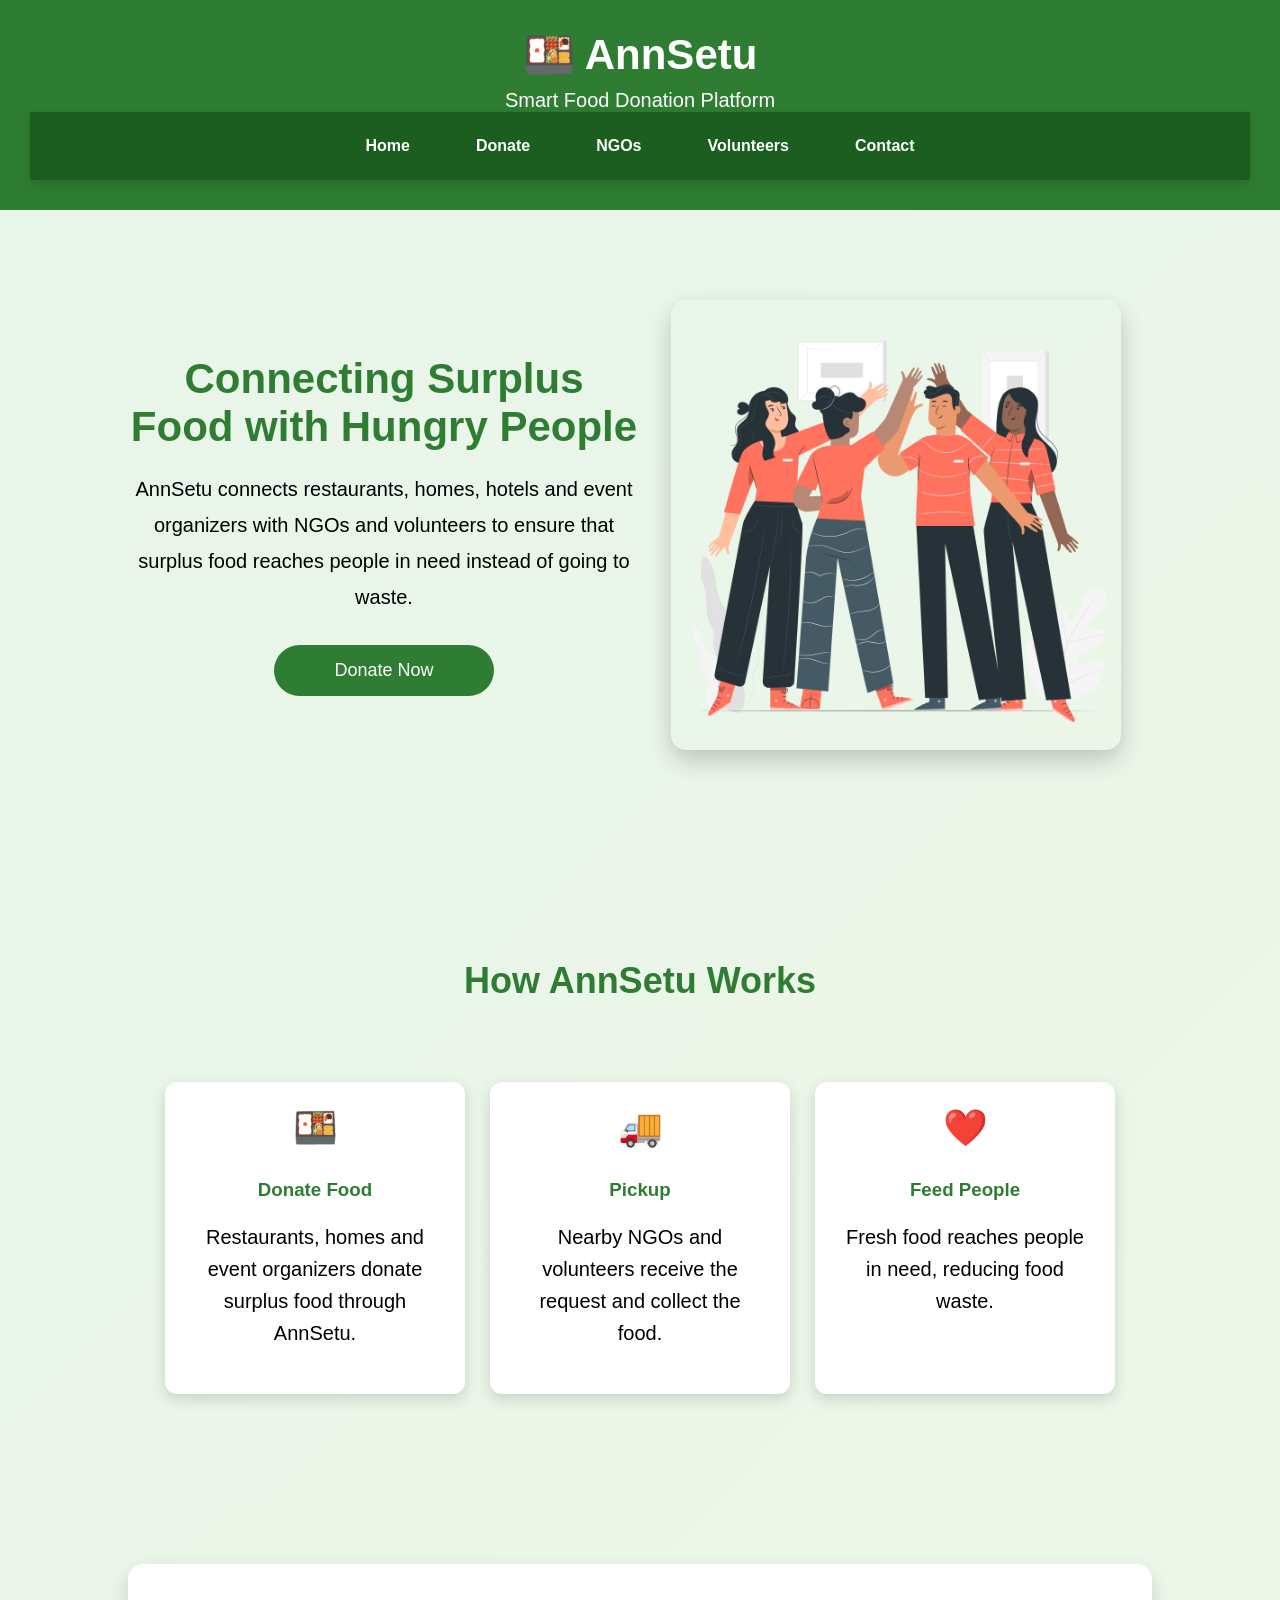
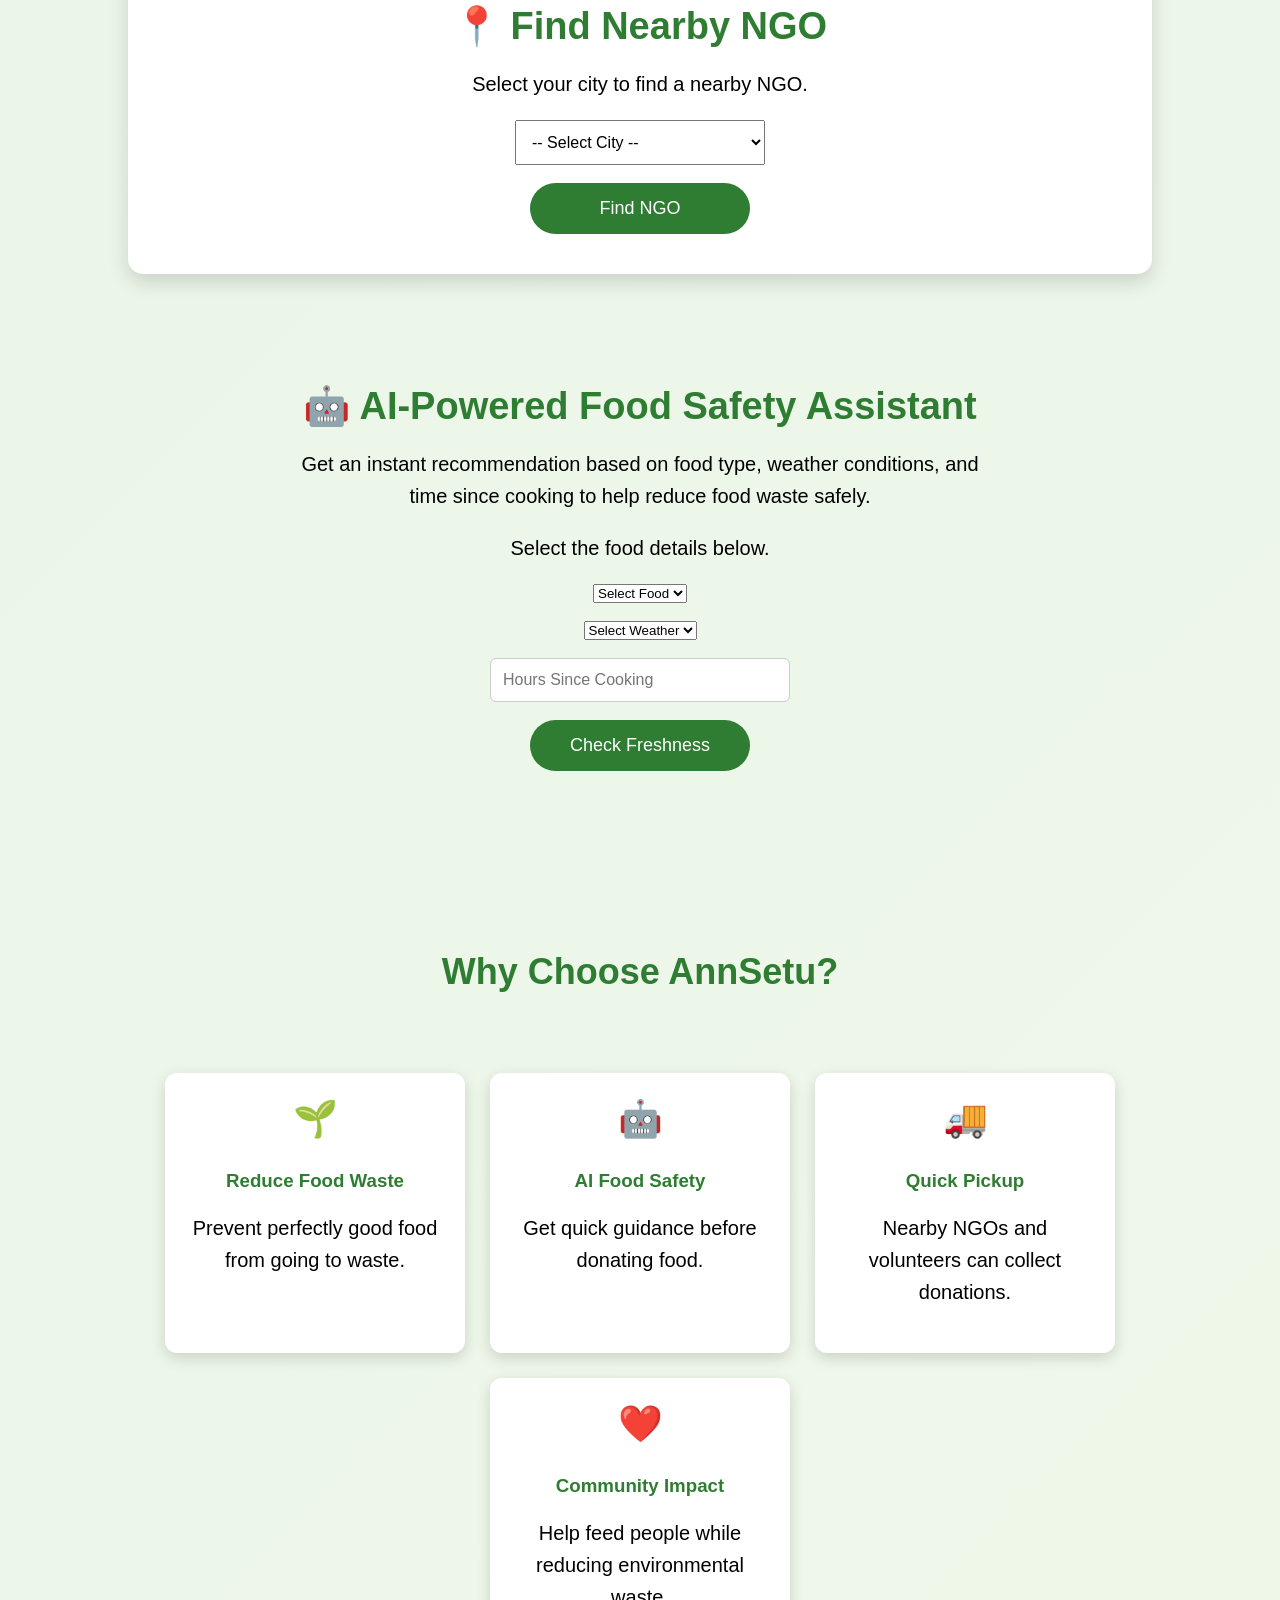
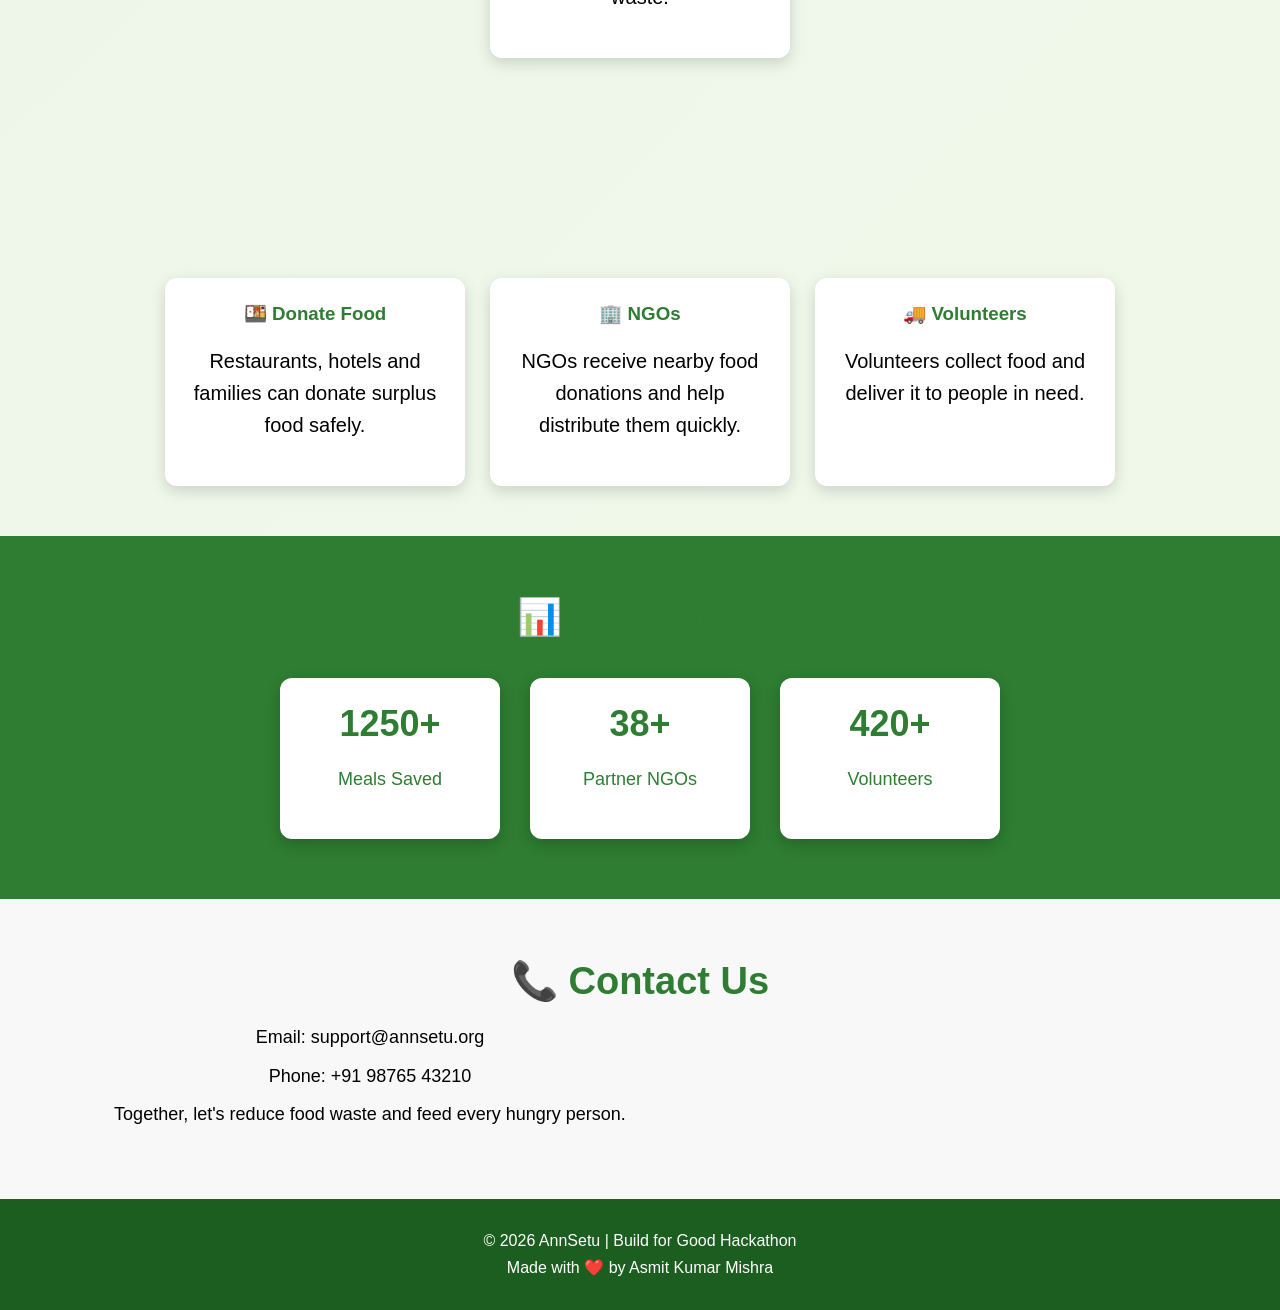
<file: index.html>
<!DOCTYPE html>
<html>
<head>
    <meta charset="UTF-8">
    <meta name="viewport" content="width=device-width, initial-scale=1.0">

    <title>AnnSetu | Smart Food Donation Platform</title>

    <link rel="stylesheet" href="style.css">
</head>

<body>

    <header>
    <h1>🍱 AnnSetu</h1>

    <p>Smart Food Donation Platform</p>

    <nav>
        <a href="#">Home</a>
        <a href="donate.html">Donate</a>
        <a href="ngo.html">NGOs</a>
        <a href="volunteer.html">Volunteers</a>
        <a href="contact.html">Contact</a>
    </nav>
</header>

<section class="hero">

    <div class="hero-text">

        <h2>Connecting Surplus Food with Hungry People</h2>

        <p>
            AnnSetu connects restaurants, homes, hotels and event organizers
            with NGOs and volunteers to ensure that surplus food reaches
            people in need instead of going to waste.
        </p>

        <button class="btn" onclick="donateFood()">
        Donate Now
        </button>

    </div>

    <div class="hero-image-container">

        <img src="food donation.png" alt="Food Donation" class="hero-image">

    </div>

</section>
<section class="how-it-works">

    <h2>How AnnSetu Works</h2>

    <div class="features">

        <div class="card">
            <h2>🍱</h2>
            <h3>Donate Food</h3>
            <p>
                Restaurants, homes and event organizers
                donate surplus food through AnnSetu.
            </p>
        </div>

        <div class="card">
            <h2>🚚</h2>
            <h3>Pickup</h3>
            <p>
                Nearby NGOs and volunteers receive the request
                and collect the food.
            </p>
        </div>

        <div class="card">
            <h2>❤️</h2>
            <h3>Feed People</h3>
            <p>
                Fresh food reaches people in need,
                reducing food waste.
            </p>
        </div>

    </div>

</section>
<section class="finder">

    <h2>📍 Find Nearby NGO</h2>

    <p>Select your city to find a nearby NGO.</p>

    <select id="city">
        <option value="">-- Select City --</option>
        <option>Aurangabad</option>
        <option>Patna</option>
        <option>Ranchi</option>
        <option>Kolkata</option>
    </select>

    <br><br>

    <button class="btn" onclick="findNGO()">
        Find NGO
    </button>

    <h3 id="ngoResult"></h3>

</section>
<section class="ai-checker">

    <h2> 🤖 AI-Powered Food Safety Assistant</h2>
    <p>
Get an instant recommendation based on food type, weather conditions,
and time since cooking to help reduce food waste safely.
</p>

    <p>Select the food details below.</p>

    <select id="foodType">
        <option value="">Select Food</option>
        <option value="Rice">Rice</option>
        <option value="Roti">Roti</option>
        <option value="Dal">Dal</option>
        <option value="Vegetables">Vegetables</option>
    </select>

    <br><br>

    <select id="weather">
        <option value="">Select Weather</option>
        <option value="Hot">Hot</option>
        <option value="Normal">Normal</option>
        <option value="Cold">Cold</option>
    </select>

    <br><br>

    <input type="number" id="hours" placeholder="Hours Since Cooking">

    <br><br>

    <button class="btn" onclick="checkFood()">
        Check Freshness
    </button>

    <h3 id="result"></h3>

</section>

<section class="why">

    <h2>Why Choose AnnSetu?</h2>

    <div class="features">

        <div class="card">
            <h2>🌱</h2>
            <h3>Reduce Food Waste</h3>
            <p>Prevent perfectly good food from going to waste.</p>
        </div>

        <div class="card">
            <h2>🤖</h2>
            <h3>AI Food Safety</h3>
            <p>Get quick guidance before donating food.</p>
        </div>

        <div class="card">
            <h2>🚚</h2>
            <h3>Quick Pickup</h3>
            <p>Nearby NGOs and volunteers can collect donations.</p>
        </div>

        <div class="card">
            <h2>❤️</h2>
            <h3>Community Impact</h3>
            <p>Help feed people while reducing environmental waste.</p>
        </div>

    </div>

</section>


<section class="features">

    <div class="card">
        <h3>🍱 Donate Food</h3>
        <p>
            Restaurants, hotels and families can donate
            surplus food safely.
        </p>
    </div>

    <div class="card">
        <h3>🏢 NGOs</h3>
        <p>
            NGOs receive nearby food donations and help
            distribute them quickly.
        </p>
    </div>

    <div class="card">
        <h3>🚚 Volunteers</h3>
        <p>
            Volunteers collect food and deliver it to
            people in need.
        </p>
    </div>

</section>
<section class="impact">

    <h2>📊 Our Impact</h2>

    <div class="impact-container">

        <div class="impact-card">
            <h3>1250+</h3>
            <p>Meals Saved</p>
        </div>

        <div class="impact-card">
            <h3>38+</h3>
            <p>Partner NGOs</p>
        </div>

        <div class="impact-card">
            <h3>420+</h3>
            <p>Volunteers</p>
        </div>

    </div>

</section>
<section class="contact">

    <h2>📞 Contact Us</h2>

    <p>Email: support@annsetu.org</p>

    <p>Phone: +91 98765 43210</p>

    <p>Together, let's reduce food waste and feed every hungry person.</p>

</section>

<footer>

    <p>© 2026 AnnSetu | Build for Good Hackathon</p>

    <p>Made with ❤️ by Asmit Kumar Mishra</p>

</footer>

<script src="script.js"></script>

</body>
</html>
</file>
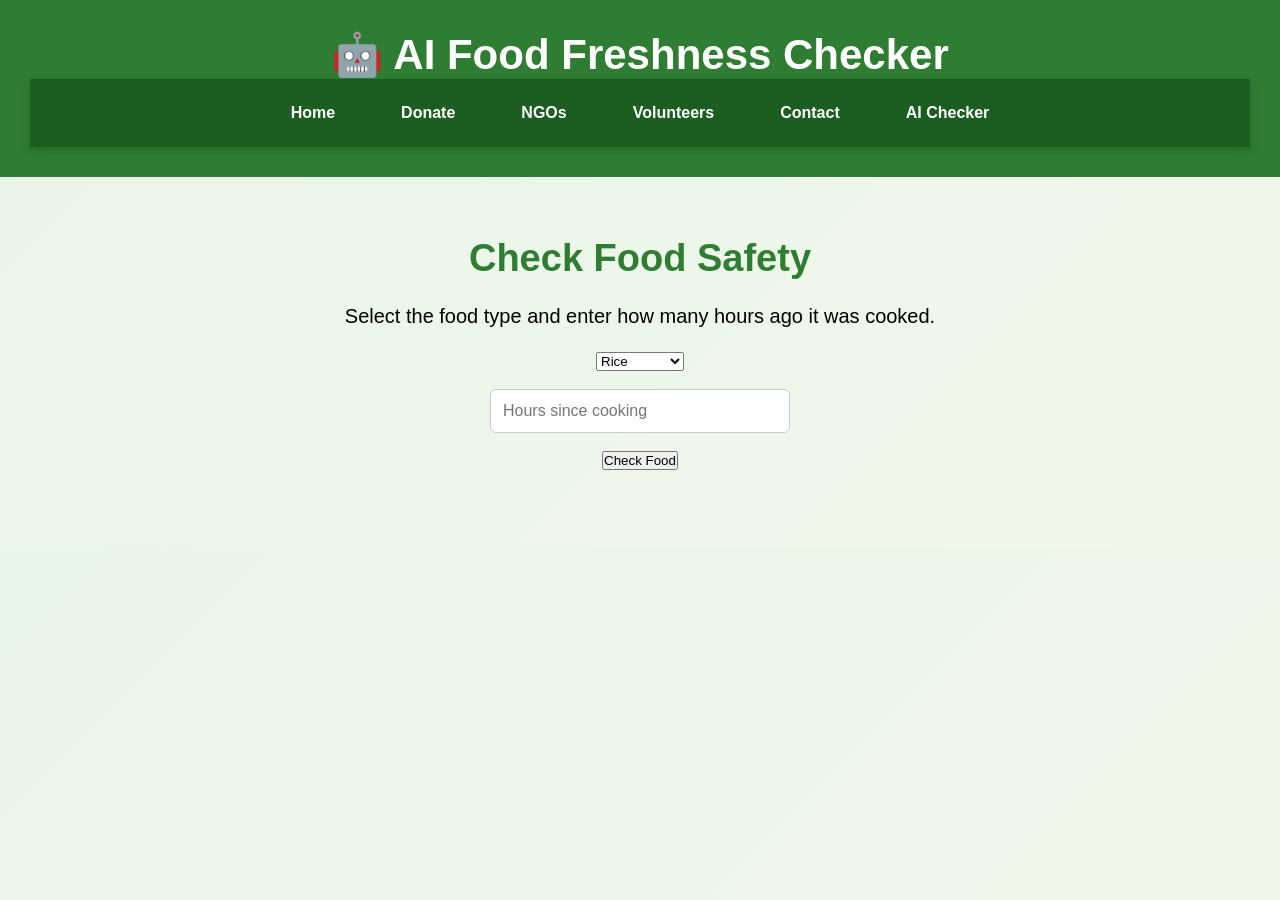
<file: ai.html>
<!DOCTYPE html>
<html lang="en">
<head>
    <meta charset="UTF-8">
    <meta name="viewport" content="width=device-width, initial-scale=1.0">
    <title>AI Food Freshness Checker | AnnSetu</title>
    <link rel="stylesheet" href="style.css">
</head>

<body>

<header>
    <h1>🤖 AI Food Freshness Checker</h1>

    <nav>
        <a href="index.html">Home</a>
        <a href="donate.html">Donate</a>
        <a href="ngo.html">NGOs</a>
        <a href="volunteer.html">Volunteers</a>
        <a href="contact.html">Contact</a>
        <a href="ai.html">AI Checker</a>
    </nav>
</header>

<section>

<h2>Check Food Safety</h2>

<p>Select the food type and enter how many hours ago it was cooked.</p>

<select id="food">
    <option>Rice</option>
    <option>Dal</option>
    <option>Vegetables</option>
    <option>Roti</option>
</select>

<br><br>

<input type="number" id="hours" placeholder="Hours since cooking">

<br><br>

<button onclick="checkFood()">
Check Food
</button>

<h2 id="result"></h2>

</section>

<script src="script.js"></script>

</body>
</html>
</file>
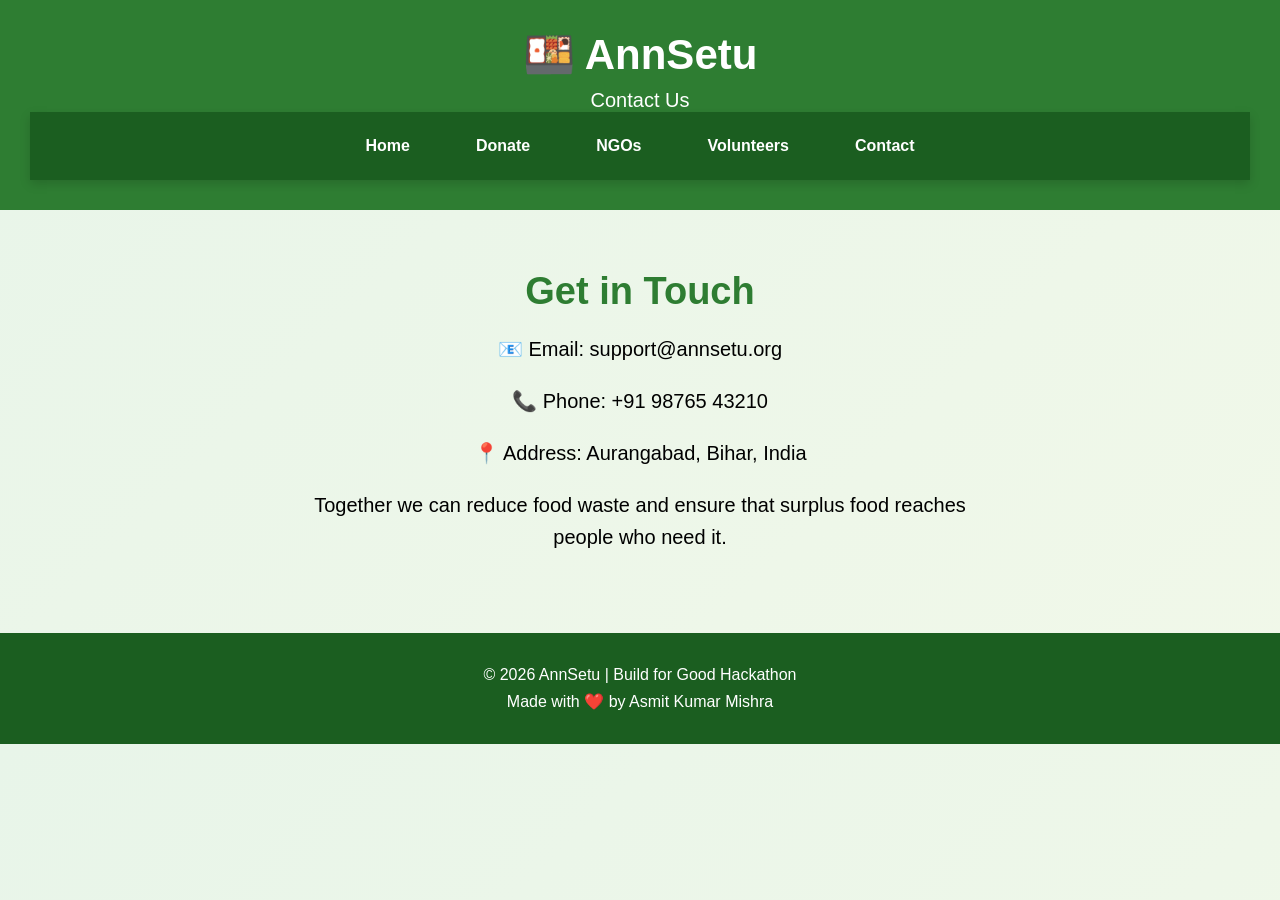
<file: contact.html>
<!DOCTYPE html>
<html lang="en">

<head>
    <meta charset="UTF-8">
    <meta name="viewport" content="width=device-width, initial-scale=1.0">
    <title>Contact | AnnSetu</title>
    <link rel="stylesheet" href="style.css">
</head>

<body>

<header>
    <h1>🍱 AnnSetu</h1>
    <p>Contact Us</p>

    <nav>
        <a href="index.html">Home</a>
        <a href="donate.html">Donate</a>
        <a href="ngo.html">NGOs</a>
        <a href="volunteer.html">Volunteers</a>
        <a href="contact.html">Contact</a>
    </nav>
</header>

<section>

<h2>Get in Touch</h2>

<p>📧 Email: support@annsetu.org</p>

<p>📞 Phone: +91 98765 43210</p>

<p>📍 Address: Aurangabad, Bihar, India</p>

<p>
Together we can reduce food waste and ensure that surplus food reaches people who need it.
</p>

</section>

<footer>
<p>© 2026 AnnSetu | Build for Good Hackathon</p>
<p>Made with ❤️ by Asmit Kumar Mishra</p>
</footer>

</body>

</html>
</file>
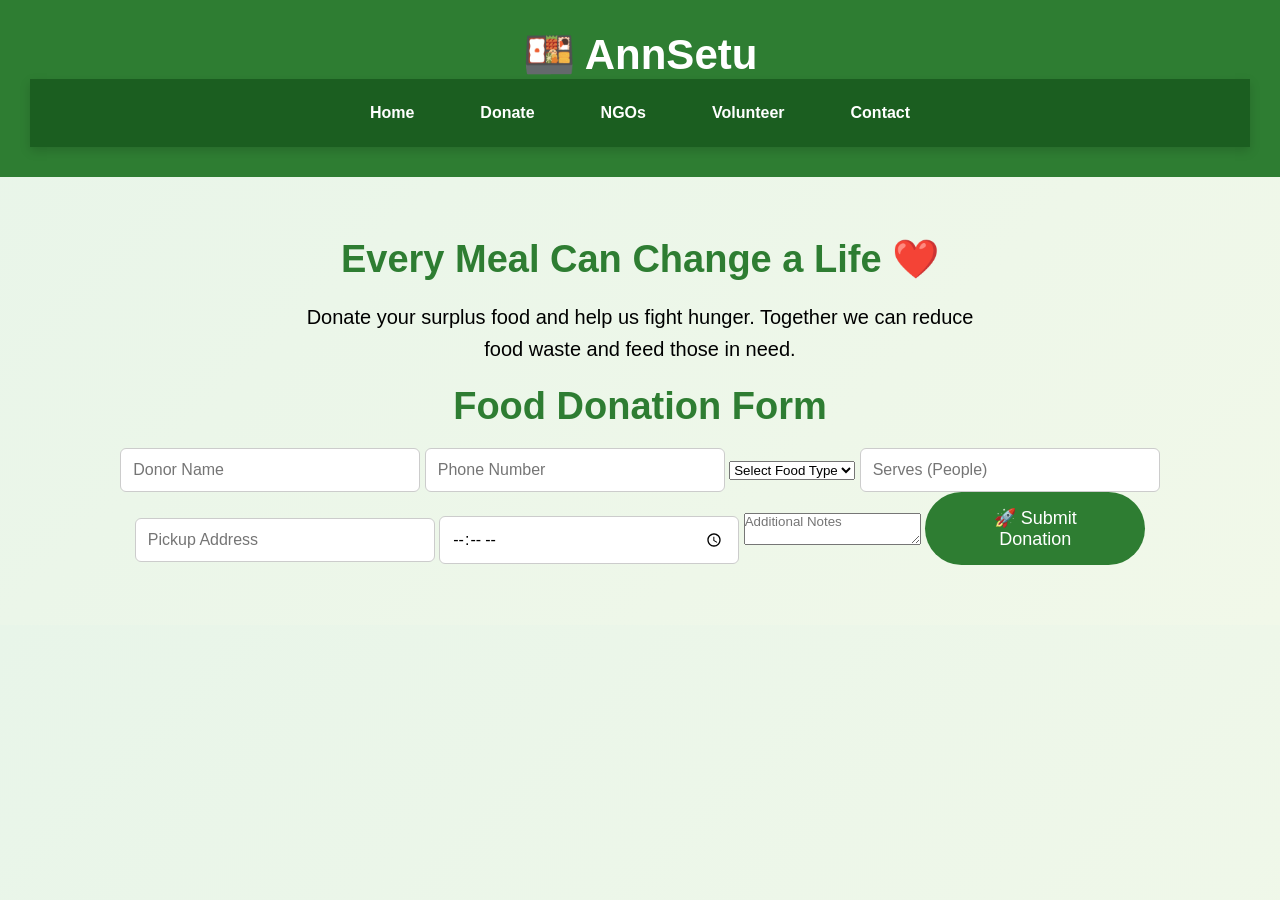
<file: donate.html>
<!DOCTYPE html>
<html lang="en">
<head>
    <meta charset="UTF-8">
    <meta name="viewport" content="width=device-width, initial-scale=1.0">
    <title>Donate Food | AnnSetu</title>

    <link rel="stylesheet" href="style.css">
</head>

<body>

<header>
    <h1>🍱 AnnSetu</h1>

    <nav>
        <a href="index.html">Home</a>
        <a href="donate.html">Donate</a>
        <a href="ngo.html">NGOs</a>
        <a href="volunteer.html">Volunteer</a>
        <a href="contact.html">Contact</a>
    </nav>
</header>

<section class="donate-page">

    <div class="donate-left">

        

        <h2>Every Meal Can Change a Life ❤️</h2>

        <p>
            Donate your surplus food and help us fight hunger.
            Together we can reduce food waste and feed those in need.
        </p>

    </div>

    <div class="donate-right">

        <h2>Food Donation Form</h2>

        <input type="text" placeholder="Donor Name">

        <input type="tel" placeholder="Phone Number">

        <select>
            <option>Select Food Type</option>
            <option>Rice</option>
            <option>Dal</option>
            <option>Roti</option>
            <option>Vegetables</option>
            <option>Mixed Meal</option>
        </select>

        <input type="number" placeholder="Serves (People)">

        <input type="text" placeholder="Pickup Address">

        <input type="time">

        <textarea placeholder="Additional Notes"></textarea>

        <button class="btn" onclick="submitDonation()">
            🚀 Submit Donation
        </button>

        <div id="successMessage"></div>

<div id="tracker" style="display:none;">

    <h2>🚚 Donation Tracking</h2>
    <div class="progress-container">
    <div id="progressBar"></div>
</div>

    <div class="track-step">✅ Donation Request Received</div>

    <div class="track-step">🏢 NGO Assigned</div>

    <div class="track-step">🚚 Volunteer On The Way</div>

    <div class="track-step">❤️ Food Delivered</div>

</div>

    </div>

</section>

<script src="script.js"></script>

</body>
</html>
</file>
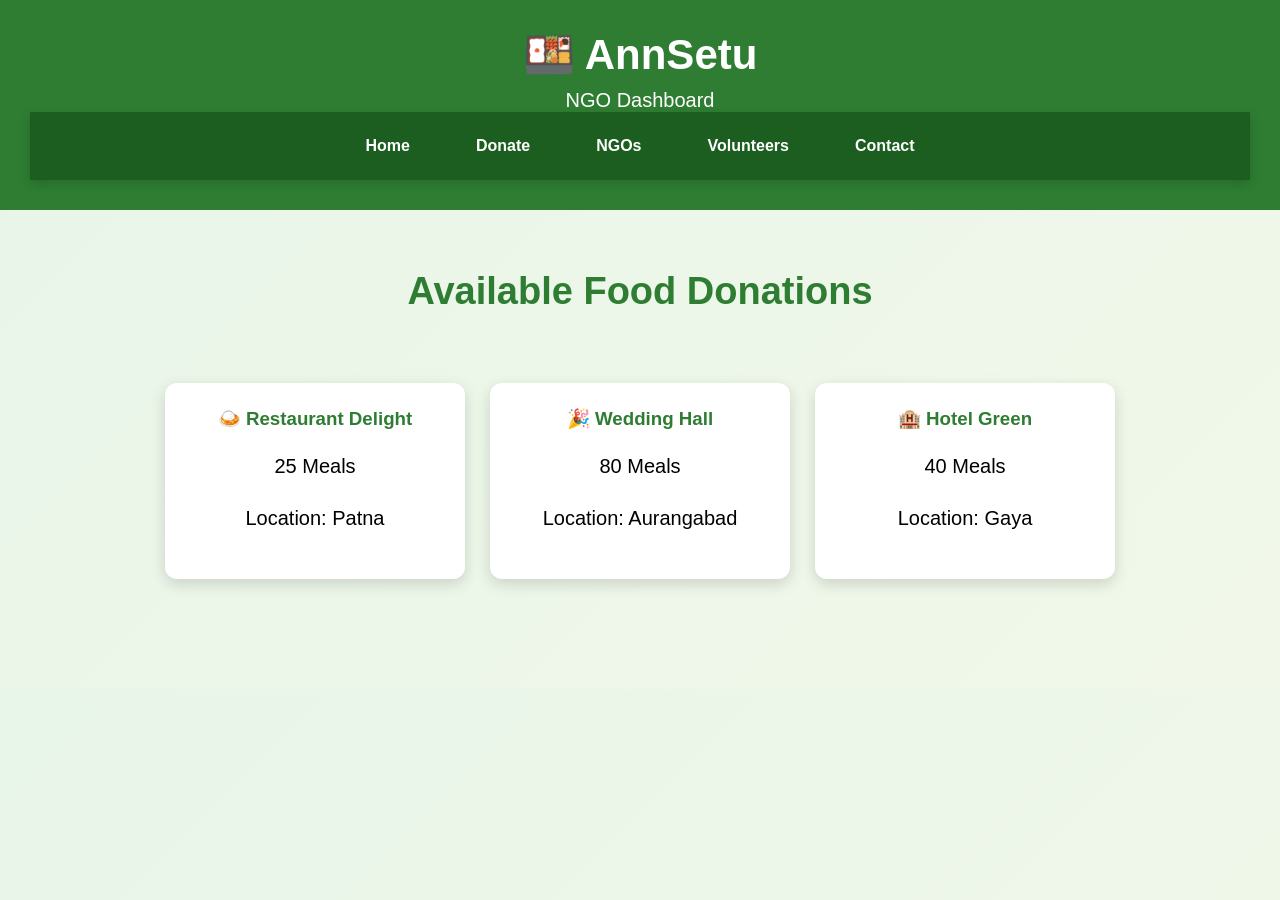
<file: ngo.html>
<!DOCTYPE html>
<html lang="en">

<head>
    <meta charset="UTF-8">
    <meta name="viewport" content="width=device-width, initial-scale=1.0">
    <title>NGO Dashboard | AnnSetu</title>
    <link rel="stylesheet" href="style.css">
</head>

<body>

<header>
    <h1>🍱 AnnSetu</h1>
    <p>NGO Dashboard</p>

    <nav>
        <a href="index.html">Home</a>
        <a href="donate.html">Donate</a>
        <a href="ngo.html">NGOs</a>
        <a href="volunteer.html">Volunteers</a>
        <a href="contact.html">Contact</a>
    </nav>
</header>

<section>

<h2>Available Food Donations</h2>

<div class="features">

<div class="card">
<h3>🍛 Restaurant Delight</h3>
<p>25 Meals</p>
<p>Location: Patna</p>
</div>

<div class="card">
<h3>🎉 Wedding Hall</h3>
<p>80 Meals</p>
<p>Location: Aurangabad</p>
</div>

<div class="card">
<h3>🏨 Hotel Green</h3>
<p>40 Meals</p>
<p>Location: Gaya</p>
</div>

</div>

</section>

<script src="script.js"></script>

</body>
</html>
</file>
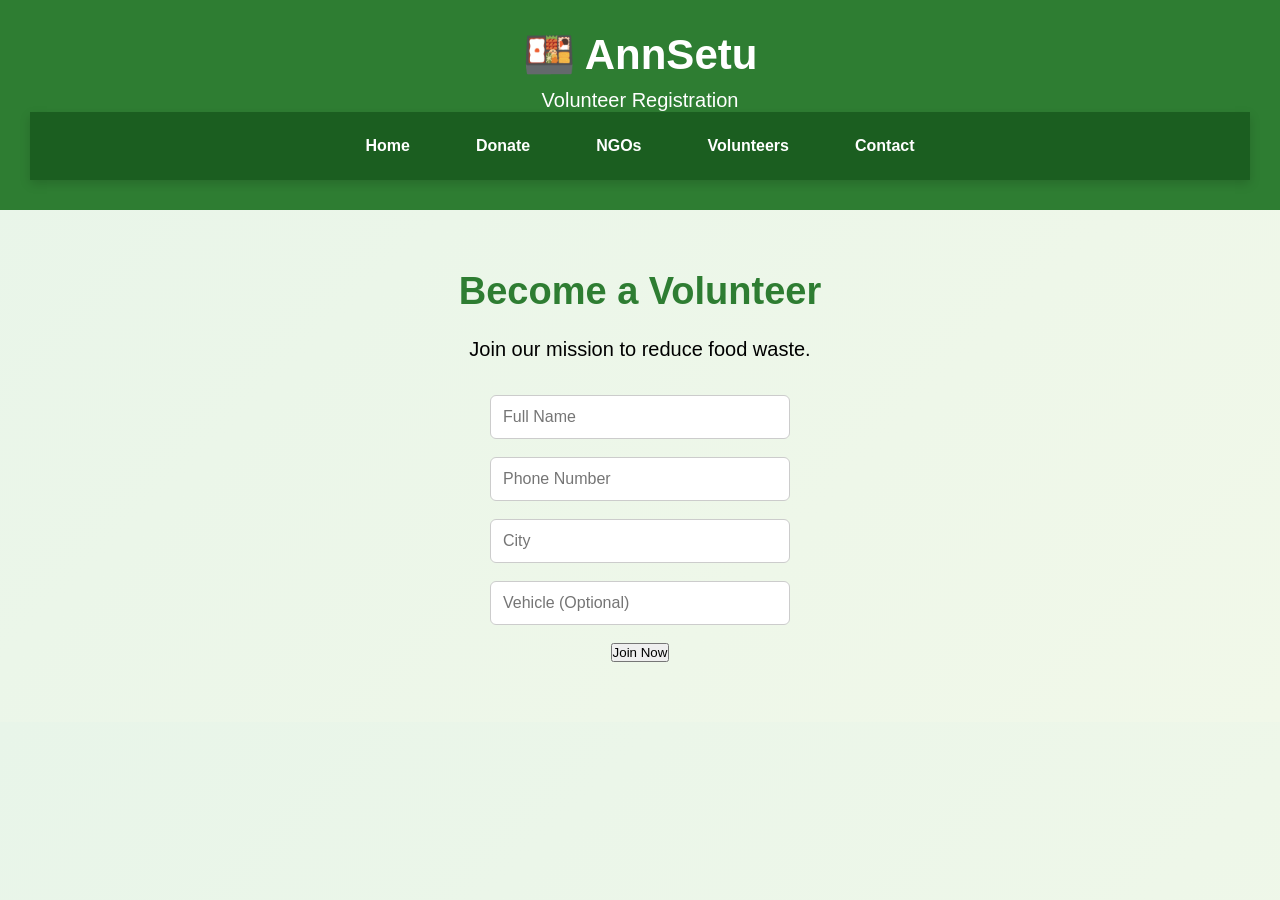
<file: volunteer.html>
<!DOCTYPE html>
<html lang="en">

<head>
    <meta charset="UTF-8">
    <meta name="viewport" content="width=device-width, initial-scale=1.0">
    <title>Volunteer | AnnSetu</title>
    <link rel="stylesheet" href="style.css">
</head>

<body>

<header>
    <h1>🍱 AnnSetu</h1>
    <p>Volunteer Registration</p>

    <nav>
        <a href="index.html">Home</a>
        <a href="donate.html">Donate</a>
        <a href="ngo.html">NGOs</a>
        <a href="volunteer.html">Volunteers</a>
        <a href="contact.html">Contact</a>
    </nav>
</header>

<section>

<h2>Become a Volunteer</h2>

<p>Join our mission to reduce food waste.</p>

<form>

<input type="text" placeholder="Full Name"><br><br>

<input type="tel" placeholder="Phone Number"><br><br>

<input type="text" placeholder="City"><br><br>

<input type="text" placeholder="Vehicle (Optional)"><br><br>

<button type="button" onclick="alert('Thank you for joining AnnSetu!')">
Join Now
</button>

</form>

</section>

<script src="script.js"></script>

</body>

</html>
</file>
<file: style.css>
html{
    scroll-behavior: smooth;
}



*{
    margin:0;
    padding:0;
    box-sizing:border-box;
    font-family:Arial, sans-serif;
}

body{
    background:linear-gradient(135deg,#E8F5E9,#F1F8E9);
    font-family:Arial,sans-serif;
}

header{
    background:#2E7D32;
    color:white;
    text-align:center;
    padding:30px;
}

header h1{
    font-size:42px;
}

header p{
    margin-top:10px;
    font-size:20px;
}

section{
    text-align:center;
    padding:60px 20px;
}

section h2{
    font-size:38px;
    color:#2E7D32;
    margin-bottom:20px;
}

section p{
    font-size:20px;
    max-width:700px;
    margin:20px auto;
    line-height:1.6;
}

.btn{
    background:#2E7D32;
    color:white;
    padding:15px 35px;
    border:none;
    border-radius:50px;
    font-size:18px;
    cursor:pointer;
    transition:0.3s;
}

.btn:hover{
    background:#1B5E20;
    transform:scale(1.08);
}

nav{
    background:#1B5E20;
    padding:15px 40px;
    display:flex;
    justify-content:center;
    align-items:center;
    gap:30px;

    position:sticky;
    top:0;
    z-index:1000;

    box-shadow:0 4px 10px rgba(0,0,0,0.15);
}

nav a{

    color:white;
    text-decoration:none;

    font-weight:bold;

    padding:10px 18px;

    border-radius:8px;

    transition:.3s;

}
nav a:hover{

    background:white;

    color:#1B5E20;

}

nav a:hover{
    color:#FFD54F;
}
.features{
    display:flex;
    justify-content:center;
    gap:25px;
    flex-wrap:wrap;
    padding:50px 20px;
}

.card{
    .card{
    transition:0.3s;
}

.card:hover{
    transform:translateY(-10px);
    box-shadow:0 15px 30px rgba(0,0,0,0.2);
}
    width:300px;
    background:white;
    padding:25px;
    border-radius:12px;
    box-shadow:0 5px 15px rgba(0,0,0,0.15);
    transition:0.3s;
}

.card:hover{
    transform:translateY(-8px);
}

.card h3{
    color:#2E7D32;
    margin-bottom:15px;
}

.card p{
    line-height:1.6;
}
.impact{
    background:#2E7D32;
    color:white;
    text-align:center;
    padding:60px 20px;
}

.impact h2{
    margin-bottom:40px;
    font-size:36px;
}

.impact-container{
    display:flex;
    justify-content:center;
    gap:30px;
    flex-wrap:wrap;
}

.impact-card{
    background:white;
    color:#2E7D32;
    width:220px;
    padding:25px;
    border-radius:12px;
    box-shadow:0 5px 15px rgba(0,0,0,0.2);
}

.impact-card h3{
    font-size:36px;
    margin-bottom:10px;
}

.impact-card p{
    font-size:18px;
}
.contact{
    text-align:center;
    padding:60px 20px;
    background:#f8f8f8;
}

.contact h2{
    color:#2E7D32;
    margin-bottom:20px;
}

.contact p{
    margin:10px 0;
    font-size:18px;
}

footer{
    background:#1B5E20;
    color:white;
    text-align:center;
    padding:25px;
}

footer p{
    margin:8px;
}
form{
    margin-top:30px;
}

input{
    width:300px;
    padding:12px;
    border:1px solid #ccc;
    border-radius:6px;
    font-size:16px;
}
.hero-image{
    display: block;
    width: 450px;
    max-width: 90%;
    margin: 30px auto;
    border-radius: 15px;
    box-shadow: 0px 8px 20px rgba(0,0,0,0.2);
}
.hero{
    display:flex;
    justify-content:space-between;
    align-items:center;
    padding:60px 10%;
    flex-wrap:wrap;
}

.hero-text{
    flex:1;
    min-width:300px;
}

.hero-text h2{
    font-size:42px;
    color:#2E7D32;
    margin-bottom:20px;
}

.hero-text p{
    font-size:20px;
    line-height:1.8;
    margin-bottom:30px;
}

.hero-image-container{
    flex:1;
    text-align:center;
    min-width:300px;
}

.hero-image{
    width:450px;
    max-width:100%;
    border-radius:15px;
    box-shadow:0 10px 25px rgba(0,0,0,0.2);
}
.hero{
    display:flex;
    justify-content:space-between;
    align-items:center;
    padding:60px 10%;
    flex-wrap:wrap;
}

.hero-text{
    flex:1;
    min-width:300px;
}

.hero-text h2{
    font-size:42px;
    color:#2E7D32;
    margin-bottom:20px;
}

.hero-text p{
    font-size:20px;
    line-height:1.8;
    margin-bottom:30px;
}

.hero-image-container{
    flex:1;
    text-align:center;
    min-width:300px;
}

.hero-image{
    width:450px;
    max-width:100%;
    border-radius:15px;
    box-shadow:0 10px 25px rgba(0,0,0,0.2);
}
.finder{
    width:80%;
    margin:50px auto;
    text-align:center;
    padding:40px;
    background:white;
    border-radius:15px;
    box-shadow:0 8px 20px rgba(0,0,0,0.15);
}

.finder select{
    padding:12px;
    font-size:16px;
    width:250px;
}
.how-it-works{
    width:90%;
    margin:60px auto;
    text-align:center;
}

.how-it-works h2{
    color:#2E7D32;
    margin-bottom:30px;
    font-size:36px;
}

  
.donate-form{
    width:60%;
    margin:60px auto;
    background:white;
    padding:50px;
    border-radius:20px;
    box-shadow:0 20px 40px rgba(0,0,0,0.15);
    transition:.3s;
}

.donate-form:hover{
    transform:translateY(-8px);
}
.donate-form input,
.donate-form select,
.donate-form textarea{

    width:100%;
    padding:15px;
    margin-top:10px;

    border:none;
    background:#F5F5F5;

    border-radius:10px;

    font-size:16px;

}
.donate-form h2{

    text-align:center;
    color:#2E7D32;
    font-size:40px;

}

.donate-form p{

    text-align:center;
    color:#666;
    margin-bottom:30px;

}
.btn{

    width:220px;

}
.success-box{

    margin-top:30px;
    padding:20px;

    background:#E8F5E9;

    border-left:6px solid #2E7D32;

    border-radius:12px;

    animation:fadeIn .6s;
}

.success-box h2{
    color:#2E7D32;
}

@keyframes fadeIn{

    from{

        opacity:0;
        transform:translateY(20px);

    }

    to{

        opacity:1;
        transform:translateY(0);

    }

}
.why{
    width:90%;
    margin:60px auto;
    text-align:center;
}

.why h2{
    font-size:36px;
    color:#2E7D32;
    margin-bottom:30px;
}
#tracker{

    margin-top:30px;

    padding:25px;

    background:#F8FFF8;

    border-radius:15px;

    box-shadow:0 8px 20px rgba(0,0,0,.15);

}

.track-step{

    background:#E8F5E9;

    margin:15px 0;

    padding:15px;

    border-left:6px solid #2E7D32;

    border-radius:10px;

    font-size:18px;

}
.progress-container{
    width:100%;
    height:12px;
    background:#ddd;
    border-radius:10px;
    margin:20px 0;
    overflow:hidden;
}

#progressBar{
    width:0%;
    height:100%;
    background:#2E7D32;
    transition:width 1s;
}
</file>
